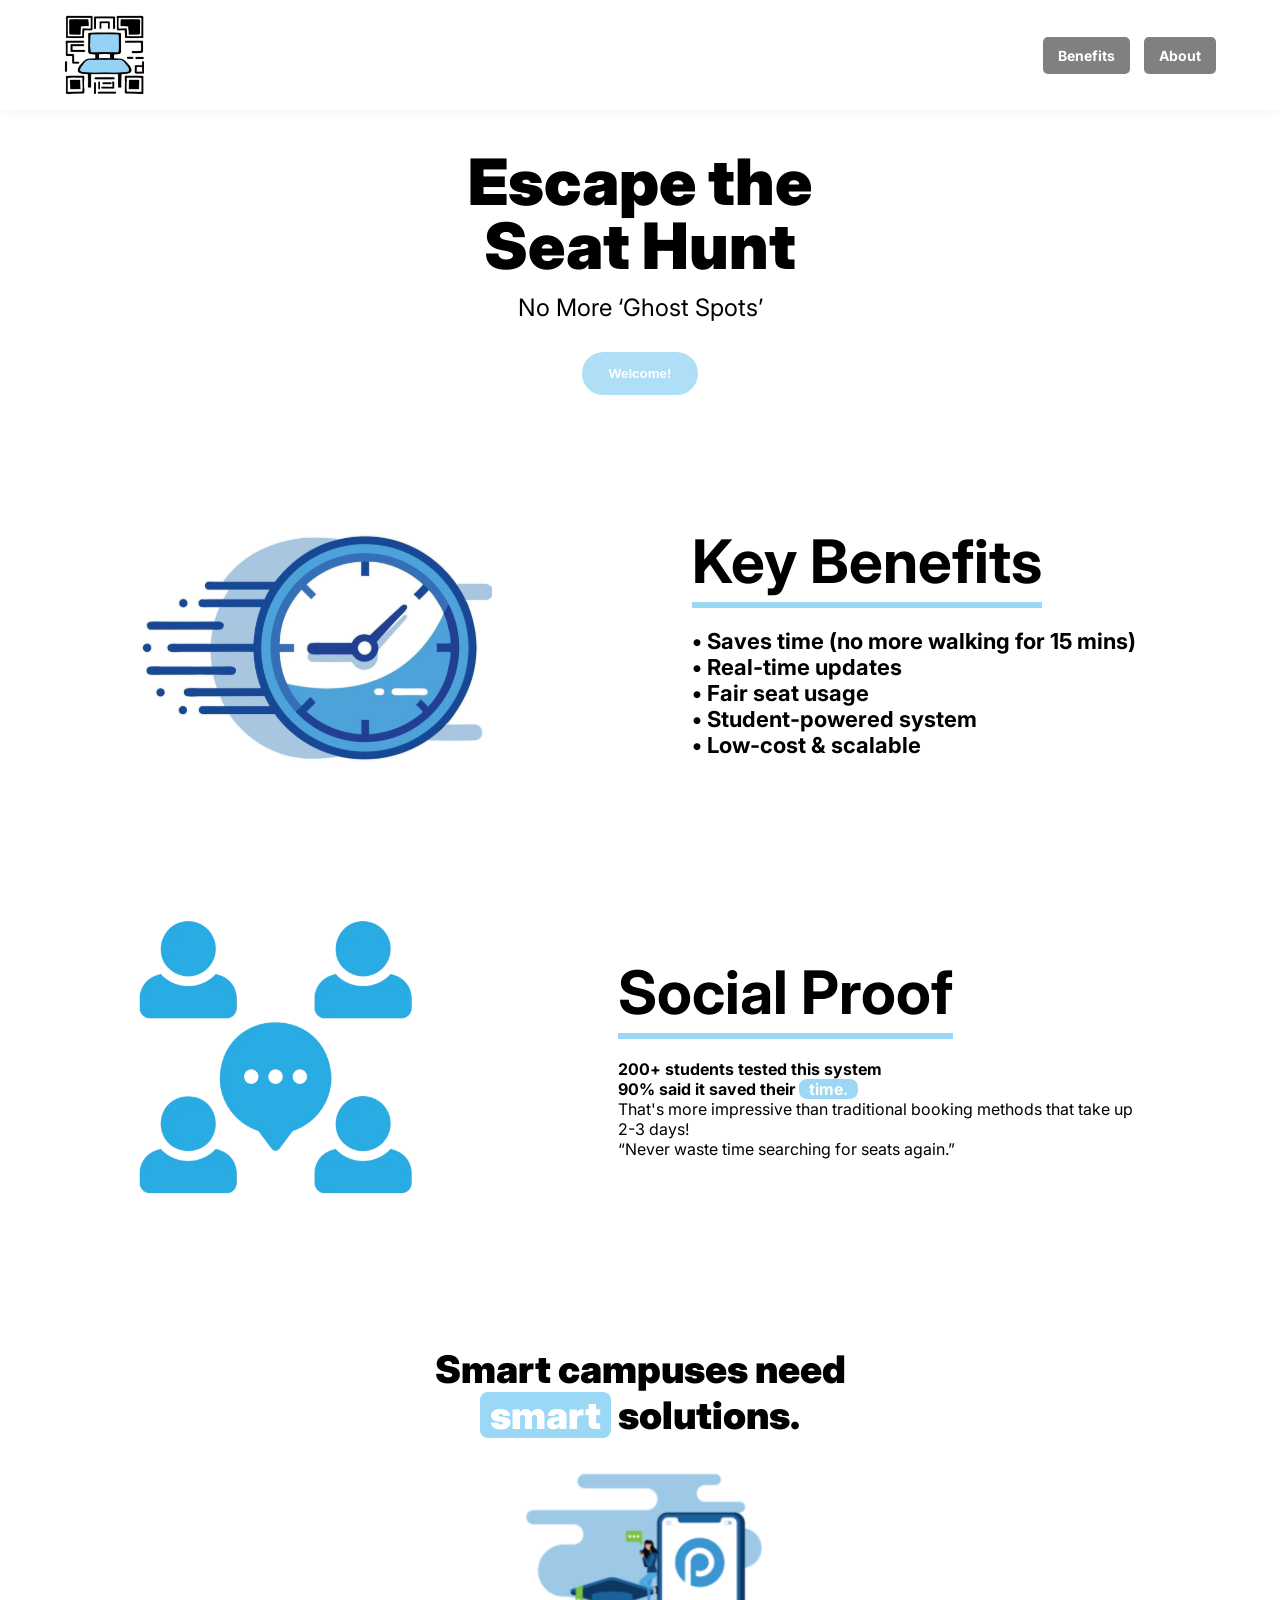
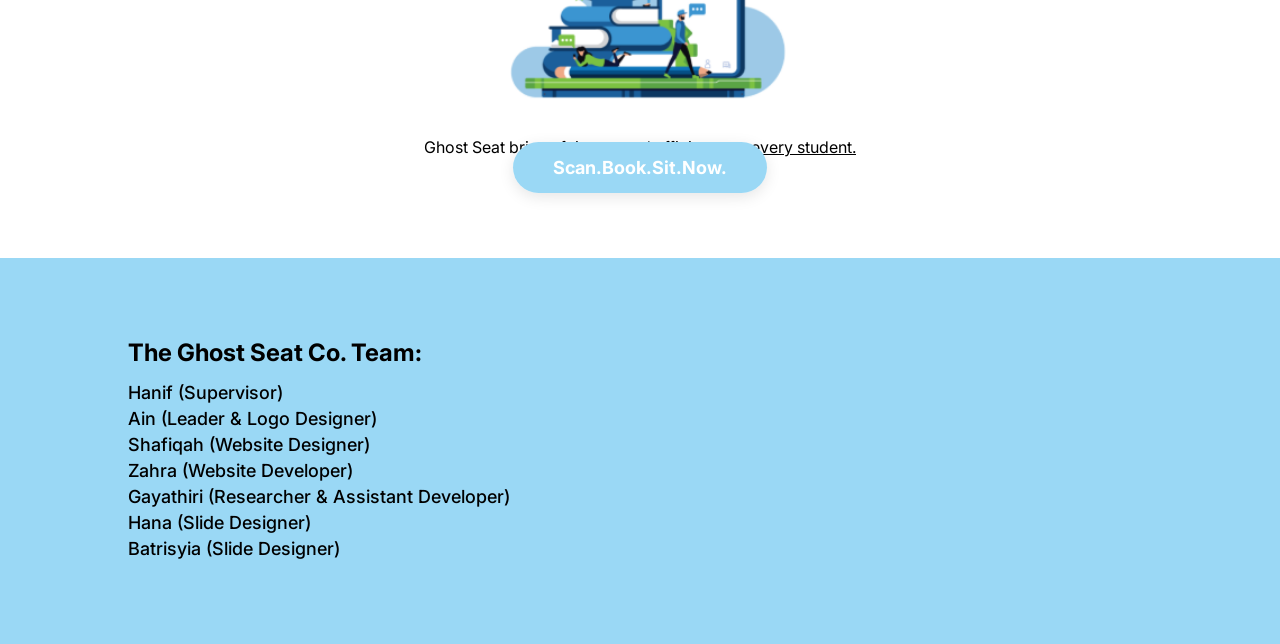
<file: index.html>
<!DOCTYPE html>
<html lang="en">
<head>
    <meta charset="UTF-8">
    <meta name="viewport" content="width=device-width, initial-scale=1.0">
    <title>Ghost Seat Co. | Escape the Seat Hunt</title>
    <link rel="stylesheet" href="style.css">
    <link href="https://fonts.googleapis.com/css2?family=Inter:wght@400;700;900&display=swap" rel="stylesheet">
</head>
<body>

    <nav class="navbar">
        <div class="nav-container">
            <img src="logo.png" alt="Logo" class="logo">
            <div class="nav-links">
                <a href="#benefits" class="btn-grey">Benefits</a>
                <a href="#about" class="btn-grey">About</a>
            </div>
        </div>
    </nav>

    <header id="home" class="hero">
        <div class="hero-content">
            <div class="hero-text">
                <h1>Escape the <br>Seat Hunt</h1>
                <p class="tagline">No More ‘Ghost Spots’</p>
                <button class="pill-btn-outline">Welcome!</button>
            </div>
        </div>
    </header>

    <section id="benefits" class="benefits">
        <div class="benefit-container">
            <div class="benefit-image">
                <img src="clock-graphic.png" alt="Speed Clock">
            </div>
            <div class="benefit-text">
                <h2 class="blue-underline">Key Benefits</h2>
                <ul>
                    <li>Saves time (no more walking for 15 mins)</li>
                    <li>Real-time updates</li>
                    <li>Fair seat usage</li>
                    <li>Student-powered system</li>
                    <li>Low-cost & scalable</li>
                </ul>
            </div>
        </div>
    </section>

    <!-- VIDEO SECTION REMOVED -->

    <section id="about" class="social-proof">
        <div class="proof-container">
            <div class="proof-image">
                <img src="social-icons.png" alt="People Icons">
            </div>
            <div class="proof-text">
                <h2 class="blue-underline">Social Proof</h2>
                <p class="stat"><strong>200+ students tested this system</strong></p>
                <p class="stat"><strong>90% said it saved their <span class="blue-highlight">time.</span></strong></p>
                <p class="comparison">That's more impressive than traditional booking methods that take up 2-3 days!</p>
                <p class="quote">“Never waste time searching for seats again.”</p>
            </div>
        </div>
    </section>

   <!-- 5. SMART SOLUTIONS SECTION -->
<section class="smart-solutions">
    <h3>Smart campuses need <br><span class="blue-highlight">smart</span> solutions.</h3>
    <img src="app-mockup.png" alt="App Mockup" class="app-img">
    <p class="fairness-text">Ghost Seat brings fairness and efficiency to <u>every student.</u></p>
    
    <!-- THE TRIGGER BUTTON -->
    <a href="app.html" class="pill-btn-filled" style="text-decoration:none;">Scan.Book.Sit.Now.</a>
</section>

<!-- THE INTERACTIVE APP MODAL -->
<div id="appModal" class="modal">
    <div class="app-frame">
        <span class="close-app">&times;</span>
        
        <!-- SCREEN 1: THE SCANNER -->
        <div id="screen-scanner" class="app-screen">
            <h2>Scanning...</h2>
            <div id="qr-reader"></div>
            <p>Point at the seat's QR code</p>
            <button class="btn-demo" onclick="showScreen('screen-map')">Simulate Success Scan</button>
        </div>

        <!-- SCREEN 2: THE SEAT MAP -->
        <div id="screen-map" class="app-screen" style="display:none;">
            <h2>Library Level 2</h2>
            <div class="seat-grid" id="seatGrid"></div>
            <div class="legend">
                <span class="dot available"></span> Available 
                <span class="dot occupied"></span> Occupied
            </div>
            <button id="bookBtn" class="btn-confirm" disabled onclick="showScreen('screen-timer')">Confirm Selection</button>
        </div>

        <!-- SCREEN 3: THE TIMER -->
        <div id="screen-timer" class="app-screen" style="display:none;">
            <div class="success-icon">✅</div>
            <h2>Seat #<span id="finalSeat"></span> Booked!</h2>
            <div class="timer-circle">
                <h1 id="countdown">15:00</h1>
                <p>Mins Remaining</p>
            </div>
            <button class="btn-cancel" onclick="closeApp()">End Session</button>
        </div>
    </div>
</div>

    <footer class="footer">
        <div class="footer-content">
            <h3>The Ghost Seat Co. Team:</h3>
            <p>Hanif (Supervisor)</p>
            <p>Ain (Leader & Logo Designer)</p>
            <p>Shafiqah (Website Designer)</p>
            <p>Zahra (Website Developer)</p>
            <p>Gayathiri (Researcher & Assistant Developer)</p>
            <p>Hana (Slide Designer)</p>
            <p>Batrisyia (Slide Designer)</p>
        </div>
    </footer>

    <script src="script.js"></script>
</body>
</html>
</file>
<file: style.css>
:root {
    --ghost-blue: #9AD8F5;
    --grey-btn: #808080;
}

html {
    scroll-behavior: smooth;
    /* This creates a 'padding' for your scroll so it doesn't hide behind the navbar */
    scroll-padding-top: 80px; 
}

*{ margin: 0; padding: 0; box-sizing: border-box; }
body { font-family: 'Inter', sans-serif; background: #fff; overflow-x: hidden; }

/* NAV */
.navbar { padding: 15px 5%; position: sticky; top: 0; background: #fff; z-index: 100; box-shadow: 0 2px 10px rgba(0,0,0,0.05); }
.nav-container { display: flex; justify-content: space-between; align-items: center; }
.logo { height: 80px; }
.btn-grey { background: var(--grey-btn); color: #fff; text-decoration: none; padding: 10px 15px; border-radius: 5px; font-weight: bold; margin-left: 10px; font-size: 14px; }
.btn-blue { background: var(--ghost-blue); color: #fff; border: none; padding: 10px 15px; border-radius: 5px; font-weight: bold; cursor: pointer; }

/* HERO */
.hero { padding: 40px 10%; }
.hero-content { 
    display: flex; 
    flex-direction: column; /* This stacks text and button vertically */
    align-items: center;    /* This centers them horizontally */
    justify-content: center; 
    text-align: center;     /* This centers the actual text lines */
    width: 100%;
}
h1 { font-size: 64px; font-weight: 900; line-height: 1; }
.tagline { font-size: 24px; margin: 15px 0 30px; }
.hero-image img { width: 300px; }
.pill-btn-outline { border: 2px solid var(--ghost-blue); background: var(--ghost-blue); color: white; padding: 12px 25px; border-radius: 50px; font-weight: bold; cursor: pointer; opacity: 0.8; }

/* BENEFITS & SOCIAL PROOF */
.benefits, .social-proof { padding: 60px 10%; }
.benefit-container, .proof-container { display: flex; align-items: center; gap: 200px; }
.blue-underline { border-bottom: 6px solid var(--ghost-blue); display: inline-block; padding-bottom: 5px; font-size: 60px; margin-bottom: 20px; }
ul { list-style: none; font-size: 22px; font-weight: bold; }
ul li::before { content: "• "; color: #000; }

/* HOW IT WORKS */
.how-it-works { padding: 60px 10%; text-align: center; }
.how-it-works h2 { font-size: 48px; font-weight: 900; margin-bottom: 30px; }
.full-width-img { width: 100%; max-width: 1000px; }
.video-box { background: #A0A0A0; height: 250px; width: 500px; margin: 20px auto; border-radius: 20px; display: flex; align-items: center; justify-content: center; font-weight: bold; color: #444; }

/* SMART SECTION */
.smart-solutions { padding: 80px 10%; text-align: center; }
.smart-solutions h3 { font-size: 38px; line-height: 1.2; font-weight: 900; }
.blue-highlight { background: var(--ghost-blue); color: #fff; padding: 0 10px; border-radius: 8px; }
.app-img { width: 300px; margin: 30px 0; }
.pill-btn-filled { background: var(--ghost-blue); border: none; color: #fff; padding: 15px 40px; border-radius: 50px; font-weight: bold; font-size: 18px; cursor: pointer; box-shadow: 0 4px 15px rgba(0,0,0,0.1); }

/* FOOTER */
.footer { background: var(--ghost-blue); padding: 80px 10%; }
.footer-content h3 { font-size: 24px; margin-bottom: 15px; }
.footer-content p { font-size: 18px; margin-bottom: 5px; font-weight: 500; }

/* MODAL / SCANNER */
.modal { display: none; position: fixed; top:0; left:0; width: 100%; height:100%; background: rgba(0,0,0,0.8); z-index: 1000; }
.modal-content { background: #fff; width: 90%; max-width: 500px; margin: 50px auto; padding: 20px; border-radius: 20px; text-align: center; position: relative; }
.close-btn { position: absolute; right: 20px; top: 10px; font-size: 30px; cursor: pointer; }
#reader { width: 100%; margin-top: 20px; }

/* SENSING RADAR ANIMATION */
.radar {
    width: 120px;
    height: 120px;
    border: 4px solid var(--ghost-blue);
    border-radius: 50%;
    margin: 40px auto;
    position: relative;
    /* Speed set to 0.8s for a snappy high-tech feel */
    animation: pulse 0.8s infinite; 
}

@keyframes pulse {
    0% {
        transform: scale(0.8);
        opacity: 0.5;
    }
    100% {
        transform: scale(1.1);
        opacity: 0;
    }
}

/* APP MODAL */
.modal { display: none; position: fixed; inset: 0; background: rgba(0,0,0,0.85); z-index: 2000; align-items: center; justify-content: center; }
.app-frame { 
    background: #fff; width: 90%; max-width: 380px; height: 80vh; 
    border-radius: 40px; position: relative; padding: 30px; 
    color: #333; display: flex; flex-direction: column; overflow-y: auto;
}
.close-app { position: absolute; right: 25px; top: 15px; font-size: 30px; cursor: pointer; color: #999; }

/* --- MOBILE RESPONSIVE FIXES --- */
/* This code only runs when the screen is smaller than 768px (Phones/Tablets) */
@media (max-width: 768px) {
    
    /* 1. Reset Padding so sections aren't too wide */
    section, .benefits, .social-proof, .how-it-works, .smart-solutions {
        padding: 40px 5%;
        text-align: center;
    }

    /* 2. Stack the Benefits and Social Proof (Image on top, Text below) */
    .benefit-container, .proof-container {
        flex-direction: column; /* This stacks them vertically */
        gap: 30px;
    }

    /* This moves the image to the top of the stack */
    .benefit-image, .proof-image {
        order: -1; 
    }

    .benefit-image img, .proof-image img {
        width: 150px; /* Make icons smaller on phone */
    }

    /* 3. Make Titles fit the phone screen */
    .blue-underline {
        font-size: 32px;
        line-height: 1.2;
    }

    ul {
        font-size: 16px;
        text-align: left;
        display: inline-block; /* Centers the list block */
    }

    /* 4. Fix Navigation Bar for Mobile */
    .navbar {
        padding: 10px 3%;
    }

    .logo {
        height: 50px; /* Smaller logo for mobile */
    }

    .nav-links {
        gap: 5px;
    }

    .btn-grey, .btn-blue {
        padding: 6px 10px;
        font-size: 11px;
        margin-left: 5px;
    }

    /* 5. Fix How It Works Infographic */
    .how-it-works h2 {
        font-size: 32px;
    }

    .full-width-img {
        width: 100%;
        max-width: 100%;
    }

    /* 6. Fix Smart Solutions Section (Bottom) */
    .smart-solutions h3 {
        font-size: 26px;
    }

    .app-img {
        width: 180px;
        margin-bottom:40px; /* adjust this*/
    } 

    .pill-btn-filled {
    background: var(--ghost-blue);
    color: #fff;
    padding: 15px 40px;
    border-radius: 50px;
    font-weight: bold;
    font-size: 18px;
    display: inline-block;
    text-decoration: none;
    cursor: pointer;
    border: none;
    margin-top: 20px;
    }

    /* 7. Center Footer text */
    .footer {
        padding: 40px 5%;
        text-align: center;
    }

/* SCREENS */
.app-screen { text-align: center; height: 100%; display: flex; flex-direction: column; align-items: center; }
.app-screen h2 { margin-bottom: 20px; font-weight: 900; }

/* SEAT GRID */
.seat-grid { display: grid; grid-template-columns: repeat(4, 1fr); gap: 10px; margin: 20px 0; }
.seat { width: 50px; height: 50px; background: #eee; border-radius: 10px; cursor: pointer; display: flex; align-items: center; justify-content: center; font-weight: bold; }
.seat.occupied { background: #ffbcbc; color: #ff4d4d; cursor: not-allowed; opacity: 0.5; }
.seat.selected { background: #9AD8F5; color: white; transform: scale(1.1); }

/* BUTTONS */
.btn-confirm, .btn-demo { background: #9AD8F5; color: white; border: none; padding: 15px 40px; border-radius: 50px; font-weight: bold; width: 100%; margin-top: auto; cursor: pointer; }
.btn-confirm:disabled { background: #ccc; cursor: not-allowed; }
.btn-cancel { margin-top: 20px; background: none; border: none; color: #ff4d4d; font-weight: bold; cursor: pointer; }

/* TIMER */
.timer-circle { width: 180px; height: 180px; border: 8px solid #9AD8F5; border-radius: 50%; display: flex; flex-direction: column; align-items: center; justify-content: center; margin: 30px 0; }
.dot { display: inline-block; width: 10px; height: 10px; border-radius: 50%; margin-right: 5px; }
.available { background: #eee; } .occupied { background: #ff4d4d; }
}

/* --- THE SCREEN SWITCHER LOGIC --- */

/* 1. This hides all screens by default */
.screen {
    display: none; 
    flex-direction: column;
    align-items: center;
    width: 100%;
    height: 100%;
}

/* 2. This is the ONLY screen that shows up */
.screen.active {
    display: flex !important; 
}

/* 3. The Radar Animation (The one you were missing) */
.radar {
    width: 120px;
    height: 120px;
    border: 4px solid #9AD8F5;
    border-radius: 50%;
    margin: 40px auto;
    position: relative;
    animation: pulse 0.8s infinite; 
}

@keyframes pulse {
    0% { transform: scale(0.8); opacity: 0.5; }
    100% { transform: scale(1.1); opacity: 0; }
}

/* 4. The Spinner (The little circle that spins) */
@keyframes spin {
    100% { transform: rotate(360deg); }
}
</file>
